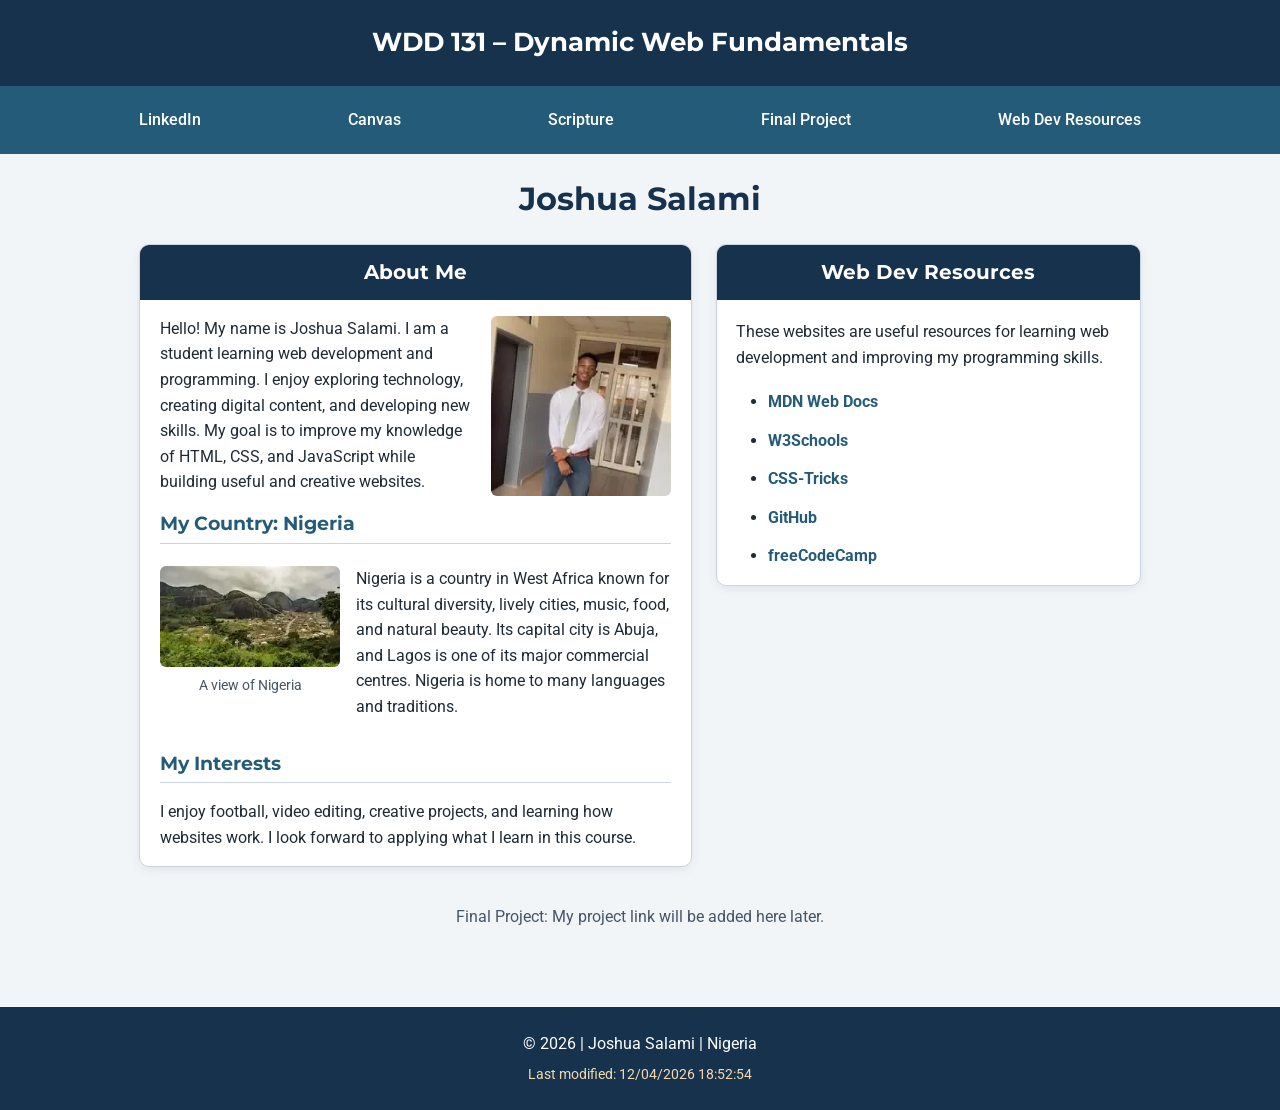
<file: index.html>
<!DOCTYPE html>
<html lang="en">
<head>
    <meta charset="UTF-8">
    <meta name="viewport" content="width=device-width, initial-scale=1.0">

    <meta name="description" content="WDD 131 – Dynamic Web Fundamentals by Joshua Salami. Learn about my background, interests, Nigeria, and web development journey.">

    <meta name="author" content="Joshua Salami">

    <title>WDD 131 – Dynamic Web Fundamentals – Joshua Salami</title>

    <link rel="preconnect" href="https://fonts.googleapis.com">
    <link rel="preconnect" href="https://fonts.gstatic.com" crossorigin>

    <link href="https://fonts.googleapis.com/css2?family=Roboto:wght@400;500;700&family=Montserrat:wght@500;600;700&display=swap" rel="stylesheet">

    <link rel="stylesheet" href="styles/base.css">

    <script src="scripts/getdates.js" defer></script>
</head>

<body>

    <header>
        <span id="course-title">WDD 131 – Dynamic Web Fundamentals</span>

        <nav aria-label="Main navigation">
            <a href="https://www.linkedin.com/" target="_blank" rel="noopener noreferrer">LinkedIn</a>

            <a href="https://byupw.instructure.com/" target="_blank" rel="noopener noreferrer">Canvas</a>

            <a href="https://www.churchofjesuschrist.org/study/scriptures" target="_blank" rel="noopener noreferrer">Scripture</a>

            <a href="#final-project">Final Project</a>

            <a href="#web-dev-resources">Web Dev Resources</a>
        </nav>
    </header>

    <main>
        <h1>Joshua Salami</h1>

        <div class="card-grid">

            <!-- About Me Card -->
            <section class="card about-card">

                <h2>About Me</h2>

                <div class="about-content">

                    <p>
                        Hello! My name is Joshua Salami. I am a student
                        learning web development and programming. I enjoy
                        exploring technology, creating digital content,
                        and developing new skills. My goal is to improve
                        my knowledge of HTML, CSS, and JavaScript while
                        building useful and creative websites.
                    </p>

                    <img
                        src="images/about-me.webp"
                        alt="A portrait of Joshua Salami"
                        width="180"
                        height="180"
                    >

                </div>

                <h3>My Country: Nigeria</h3>

                <div class="country-content">

                    <figure>
                        <img
                            src="images/nigeria.webp"
                            alt="A Nigerian landscape"
                            width="240"
                            height="135"
                        >

                        <figcaption>A view of Nigeria</figcaption>
                    </figure>

                    <p>
                        Nigeria is a country in West Africa known for its
                        cultural diversity, lively cities, music, food,
                        and natural beauty. Its capital city is Abuja,
                        and Lagos is one of its major commercial centres.
                        Nigeria is home to many languages and traditions.
                    </p>

                </div>

                <h3>My Interests</h3>

                <p>
                    I enjoy football, video editing, creative projects,
                    and learning how websites work. I look forward to
                    applying what I learn in this course.
                </p>

            </section>

            <!-- Web Dev Resources Card -->
            <section class="card resources-card" id="web-dev-resources">

                <h2>Web Dev Resources</h2>

                <p>
                    These websites are useful resources for learning
                    web development and improving my programming skills.
                </p>

                <ul>
                    <li>
                        <a href="https://developer.mozilla.org/"
                           target="_blank"
                           rel="noopener noreferrer">
                            MDN Web Docs
                        </a>
                    </li>

                    <li>
                        <a href="https://www.w3schools.com/"
                           target="_blank"
                           rel="noopener noreferrer">
                            W3Schools
                        </a>
                    </li>

                    <li>
                        <a href="https://css-tricks.com/"
                           target="_blank"
                           rel="noopener noreferrer">
                            CSS-Tricks
                        </a>
                    </li>

                    <li>
                        <a href="https://github.com/"
                           target="_blank"
                           rel="noopener noreferrer">
                            GitHub
                        </a>
                    </li>

                    <li>
                        <a href="https://www.freecodecamp.org/"
                           target="_blank"
                           rel="noopener noreferrer">
                            freeCodeCamp
                        </a>
                    </li>
                </ul>

            </section>

        </div>

        <!-- Final Project placeholder -->
        <p id="final-project" class="final-project">
            Final Project: My project link will be added here later.
        </p>

    </main>

    <footer>
        <p>
            &copy; <span id="currentyear"></span> |
            Joshua Salami | Nigeria
        </p>

        <p id="lastModified"></p>
    </footer>

</body>
</html>
</file>
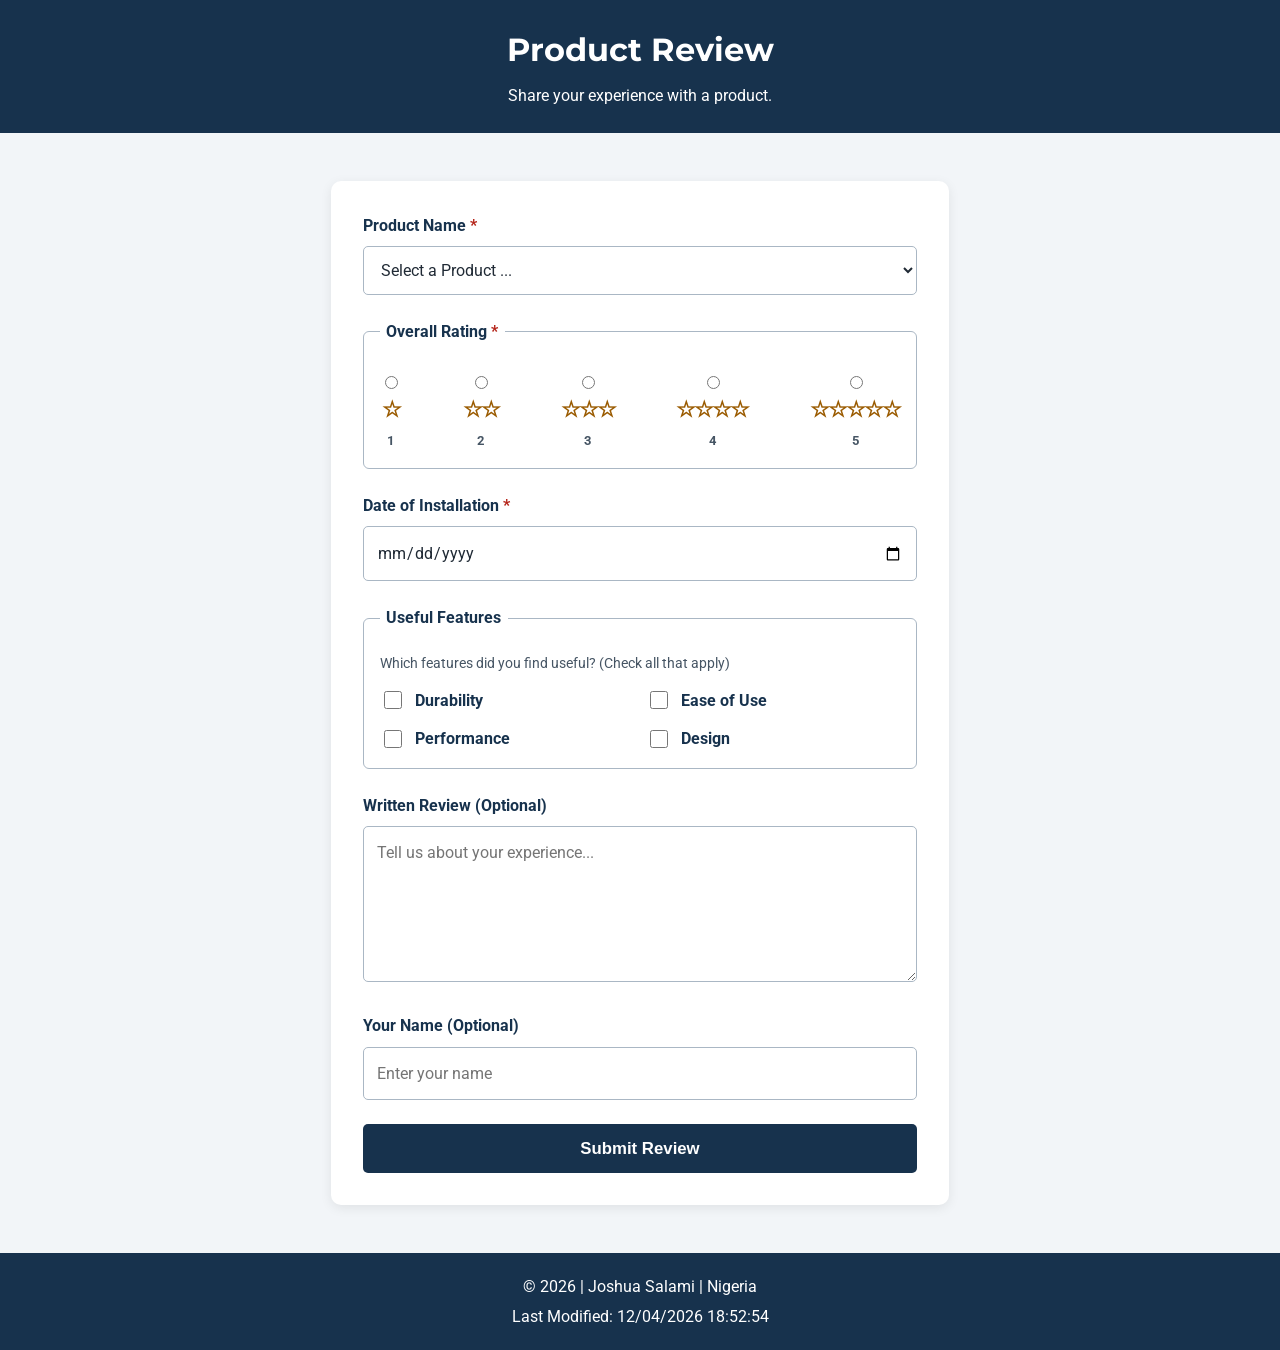
<file: form.html>
<!DOCTYPE html>
<html lang="en">
<head>
    <meta charset="UTF-8">
    <meta name="viewport" content="width=device-width, initial-scale=1.0">
    <meta name="description" content="Submit a product review by selecting a product, rating its performance, and sharing your experience.">
    <meta name="author" content="Joshua Salami">
    <title>Product Review Form | WDD 131</title>

    <link rel="preconnect" href="https://fonts.googleapis.com">
    <link rel="preconnect" href="https://fonts.gstatic.com" crossorigin>
    <link href="https://fonts.googleapis.com/css2?family=Roboto:wght@400;500;700&family=Montserrat:wght@600;700&display=swap" rel="stylesheet">

    <link rel="stylesheet" href="styles/form.css">
    <script src="scripts/form.js" defer></script>
</head>
<body>
    <header>
        <h1>Product Review</h1>
        <p>Share your experience with a product.</p>
    </header>

    <main>
        <form method="get" action="review.html">

            <div class="form-group">
                <label for="productName">
                    Product Name <span class="required">*</span>
                </label>
                <select id="productName" name="productName" required>
                    <option value="" disabled selected>Select a Product ...</option>
                </select>
            </div>

            <fieldset>
                <legend>Overall Rating <span class="required">*</span></legend>
                <div class="rating-options">
                    <label for="rating1">
                        <input type="radio" id="rating1" name="rating" value="1" required>
                        <span>☆</span>
                        <small>1</small>
                    </label>

                    <label for="rating2">
                        <input type="radio" id="rating2" name="rating" value="2" required>
                        <span>☆☆</span>
                        <small>2</small>
                    </label>

                    <label for="rating3">
                        <input type="radio" id="rating3" name="rating" value="3" required>
                        <span>☆☆☆</span>
                        <small>3</small>
                    </label>

                    <label for="rating4">
                        <input type="radio" id="rating4" name="rating" value="4" required>
                        <span>☆☆☆☆</span>
                        <small>4</small>
                    </label>

                    <label for="rating5">
                        <input type="radio" id="rating5" name="rating" value="5" required>
                        <span>☆☆☆☆☆</span>
                        <small>5</small>
                    </label>
                </div>
            </fieldset>

            <div class="form-group">
                <label for="installationDate">
                    Date of Installation <span class="required">*</span>
                </label>
                <input type="date" id="installationDate" name="installationDate" required>
            </div>

            <fieldset>
                <legend>Useful Features</legend>
                <p class="field-description">Which features did you find useful? (Check all that apply)</p>

                <div class="checkbox-group">
                    <label for="durability">
                        <input type="checkbox" id="durability" name="features" value="Durability">
                        Durability
                    </label>

                    <label for="easeOfUse">
                        <input type="checkbox" id="easeOfUse" name="features" value="Ease of Use">
                        Ease of Use
                    </label>

                    <label for="performance">
                        <input type="checkbox" id="performance" name="features" value="Performance">
                        Performance
                    </label>

                    <label for="design">
                        <input type="checkbox" id="design" name="features" value="Design">
                        Design
                    </label>
                </div>
            </fieldset>

            <div class="form-group">
                <label for="writtenReview">Written Review (Optional)</label>
                <textarea id="writtenReview" name="writtenReview" rows="5" placeholder="Tell us about your experience..."></textarea>
            </div>

            <div class="form-group">
                <label for="userName">Your Name (Optional)</label>
                <input type="text" id="userName" name="userName" autocomplete="name" placeholder="Enter your name">
            </div>

            <input type="submit" value="Submit Review" class="submit-button">
        </form>
    </main>

    <footer>
        <p>&copy; <span id="currentyear"></span> | Joshua Salami | Nigeria</p>
        <p>Last Modified: <span id="lastModified"></span></p>
    </footer>
</body>
</html>
</file>
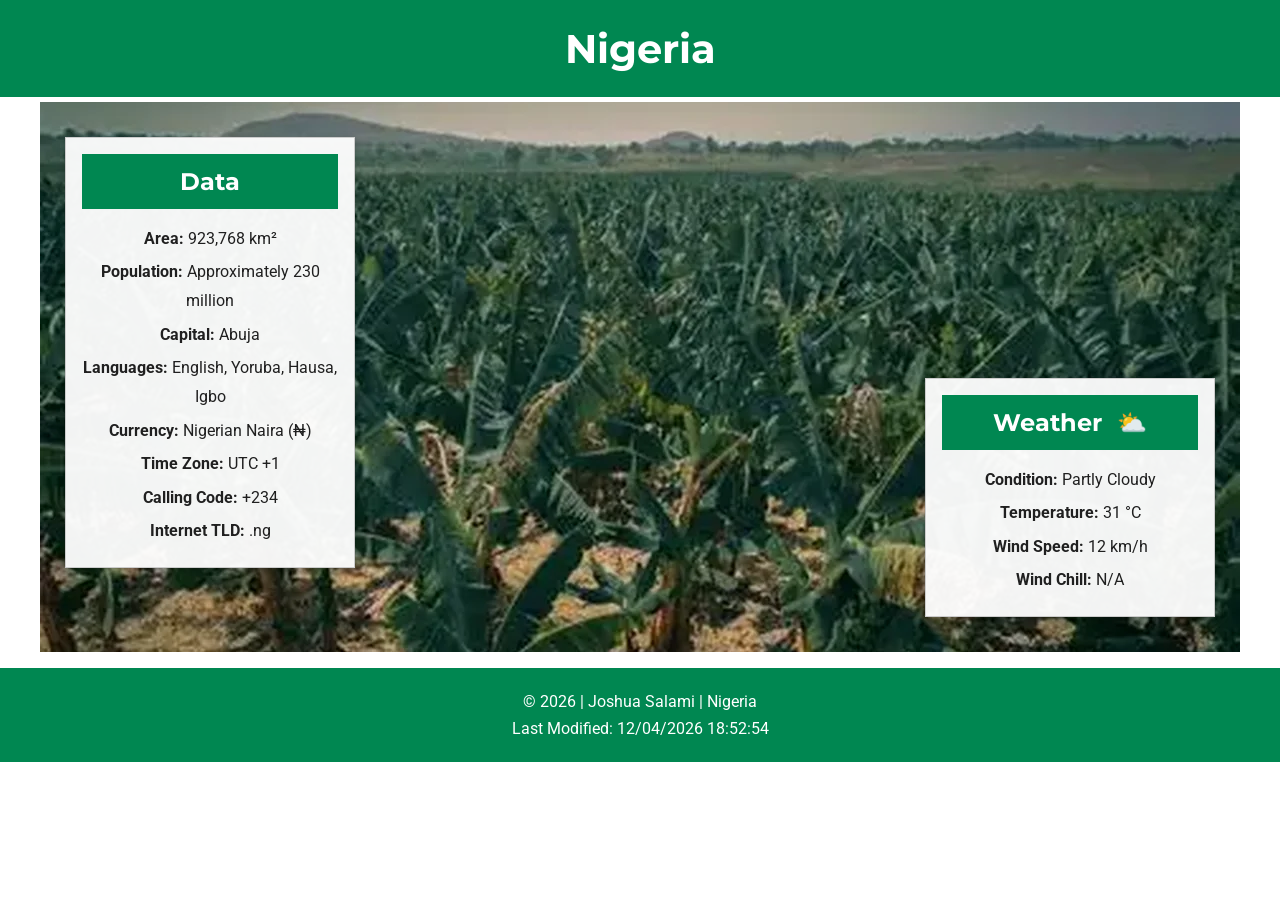
<file: place.html>
<!DOCTYPE html>
<html lang="en">
<head>
    <meta charset="UTF-8">
    <meta name="viewport" content="width=device-width, initial-scale=1.0">
    <meta name="description" content="Discover Nigeria, its beautiful landscapes, culture, weather, and interesting facts.">
    <meta name="author" content="Joshua Salami">
    <title>Nigeria | WDD 131 Country Page</title>

    <link rel="preconnect" href="https://fonts.googleapis.com">
    <link rel="preconnect" href="https://fonts.gstatic.com" crossorigin>
    <link href="https://fonts.googleapis.com/css2?family=Roboto:wght@400;500;700&family=Montserrat:wght@600;700&display=swap" rel="stylesheet">

    <link rel="stylesheet" href="styles/place.css">
    <script src="scripts/place.js" defer></script>
</head>

<body>
    <header>
        <h1>Nigeria</h1>
    </header>

    <main>
        <div class="hero">
            <picture>
                <source
                    media="(min-width: 700px)"
                    srcset="images/nigeria-large.webp 1200w"
                    sizes="100vw">

                <img
                    src="images/nigeria-small.webp"
                    srcset="images/nigeria-small.webp 600w,
                            images/nigeria-large.webp 1200w"
                    sizes="100vw"
                    alt="Beautiful landscape of Nigeria"
                    width="1200"
                    height="675">
            </picture>
        </div>

        <section class="data">
            <h2>Data</h2>
            <ul>
                <li><strong>Area:</strong> 923,768 km²</li>
                <li><strong>Population:</strong> Approximately 230 million</li>
                <li><strong>Capital:</strong> Abuja</li>
                <li><strong>Languages:</strong> English, Yoruba, Hausa, Igbo</li>
                <li><strong>Currency:</strong> Nigerian Naira (₦)</li>
                <li><strong>Time Zone:</strong> UTC +1</li>
                <li><strong>Calling Code:</strong> +234</li>
                <li><strong>Internet TLD:</strong> .ng</li>
            </ul>
        </section>

        <section class="weather">
            <h2>Weather</h2>

            <img
                class="weather-icon"
                src="images/weather.svg"
                alt="Partly cloudy weather icon">

            <ul>
                <li><strong>Condition:</strong> Partly Cloudy</li>
                <li><strong>Temperature:</strong> <span id="temperature">31</span> °C</li>
                <li><strong>Wind Speed:</strong> <span id="wind-speed">12</span> km/h</li>
                <li><strong>Wind Chill:</strong> <span id="windchill">N/A</span></li>
            </ul>
        </section>
    </main>

    <footer>
        <p>&copy; <span id="currentyear"></span> | Joshua Salami | Nigeria</p>
        <p>Last Modified: <span id="lastModified"></span></p>
    </footer>
</body>
</html>
</file>
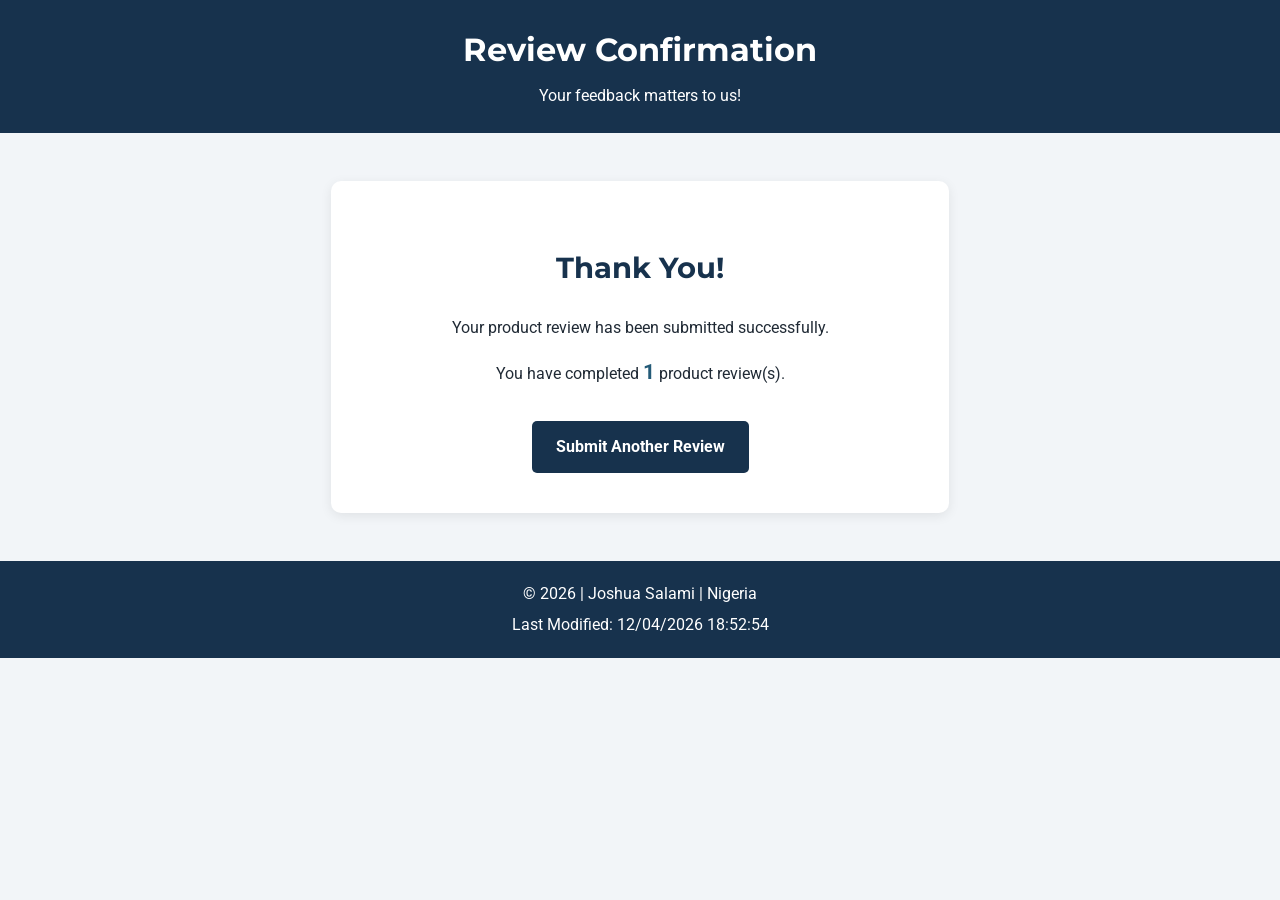
<file: review.html>
<!DOCTYPE html>
<html lang="en">
<head>
    <meta charset="UTF-8">
    <meta name="viewport" content="width=device-width, initial-scale=1.0">
    <meta name="description" content="Thank you for submitting your product review.">
    <meta name="author" content="Joshua Salami">
    <title>Review Confirmation | WDD 131</title>

    <link rel="preconnect" href="https://fonts.googleapis.com">
    <link rel="preconnect" href="https://fonts.gstatic.com" crossorigin>
    <link href="https://fonts.googleapis.com/css2?family=Roboto:wght@400;500;700&family=Montserrat:wght@600;700&display=swap" rel="stylesheet">

    <link rel="stylesheet" href="styles/form.css">
    <script src="scripts/review.js" defer></script>
</head>
<body>
    <header>
        <h1>Review Confirmation</h1>
        <p>Your feedback matters to us!</p>
    </header>

    <main class="confirmation">
        <section class="confirmation-card">
            <h2>Thank You!</h2>

            <p>Your product review has been submitted successfully.</p>

            <p>You have completed
                <strong id="reviewCount">0</strong>
                product review(s).
            </p>

            <a href="form.html" class="back-button">Submit Another Review</a>
        </section>
    </main>

    <footer>
        <p>&copy; <span id="currentyear"></span> | Joshua Salami | Nigeria</p>
        <p>Last Modified: <span id="lastModified"></span></p>
    </footer>
</body>
</html>
</file>
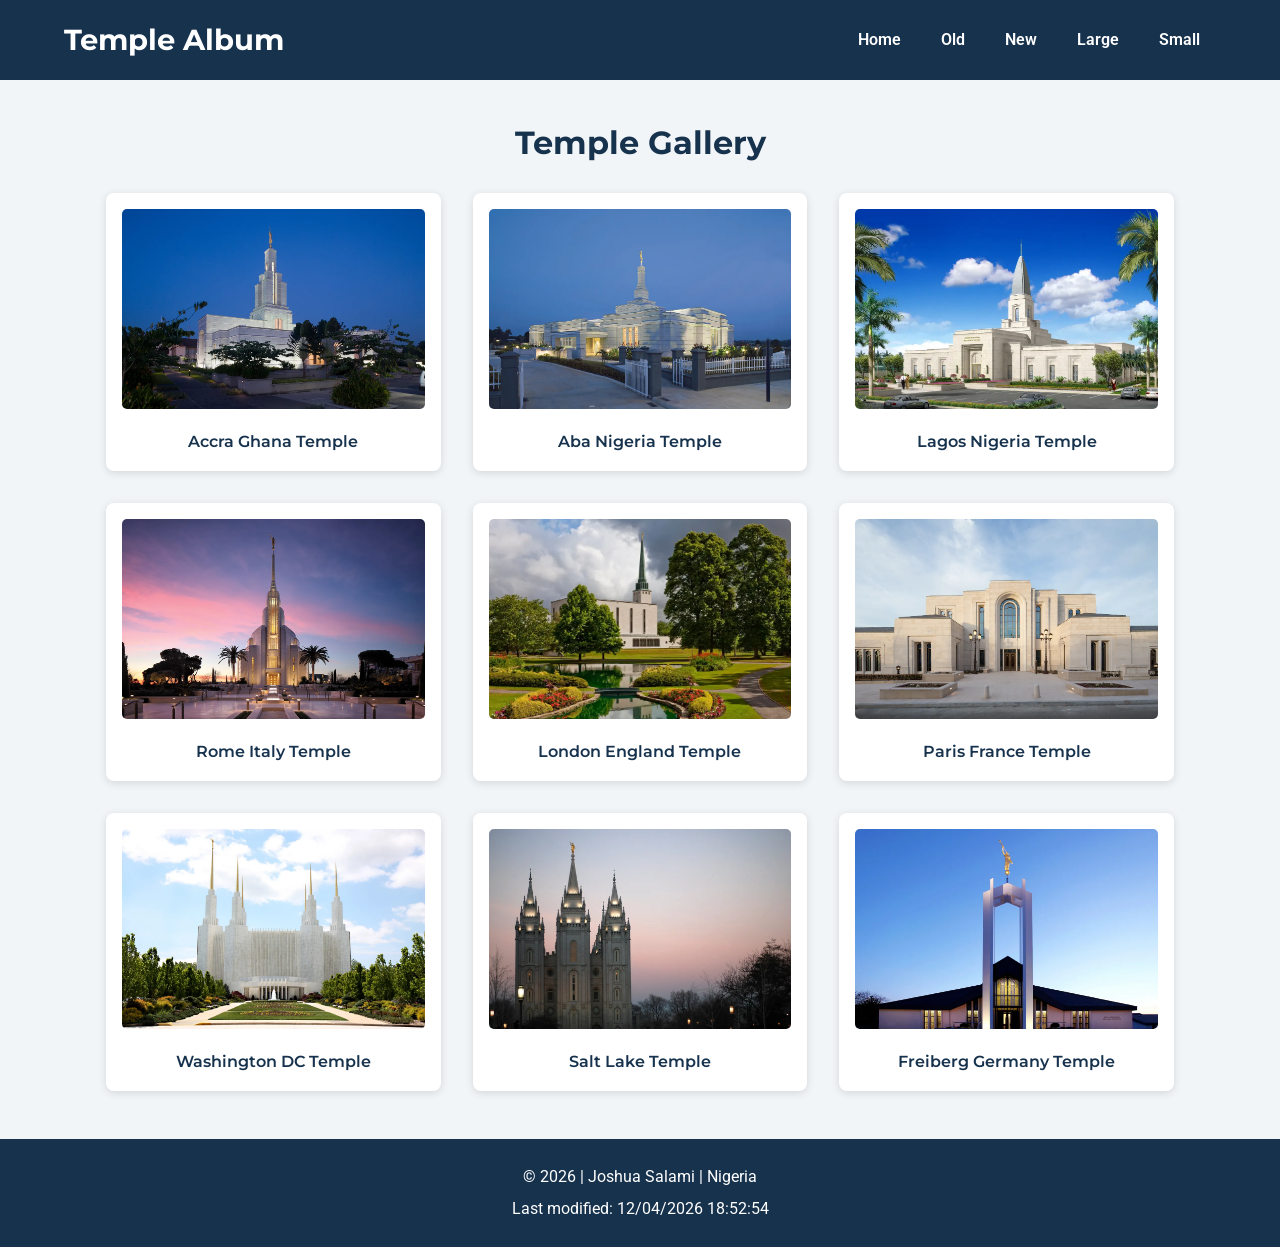
<file: temples.html>
<!DOCTYPE html>
<html lang="en">

<head>
    <meta charset="UTF-8">
    <meta name="viewport" content="width=device-width, initial-scale=1.0">
    <meta name="description" content="A responsive temple picture album created by Joshua Salami for WDD 131.">
    <meta name="author" content="Joshua Salami">

    <title>Temple Album | Joshua Salami</title>

    <link rel="preconnect" href="https://fonts.googleapis.com">
    <link rel="preconnect" href="https://fonts.gstatic.com" crossorigin>
    <link href="https://fonts.googleapis.com/css2?family=Montserrat:wght@400;500;600;700&family=Roboto:wght@400;500;700&display=swap" rel="stylesheet">

    <link rel="stylesheet" href="styles/temples.css">
    <link rel="stylesheet" href="styles/temples-large.css">

    <script src="scripts/temples.js" defer></script>
</head>

<body>

    <header>
        <div class="header-content">
            <h2>Temple Album</h2>

            <button id="menu-button" aria-label="Open navigation menu"
                aria-expanded="false" aria-controls="navigation">
                ☰
            </button>
        </div>

        <nav id="navigation">
            <a href="temples.html">Home</a>
            <a href="#old">Old</a>
            <a href="#new">New</a>
            <a href="#large">Large</a>
            <a href="#small">Small</a>
        </nav>
    </header>

    <main>
        <h1>Temple Gallery</h1>

        <div class="temple-grid">

            <figure id="old">
                <img src="images/temple-1.webp" alt="Accra Ghana Temple" loading="lazy">
                <figcaption>Accra Ghana Temple</figcaption>
            </figure>

            <figure>
                <img src="images/temple-2.webp" alt="Aba Nigeria Temple" loading="lazy">
                <figcaption>Aba Nigeria Temple</figcaption>
            </figure>

            <figure>
                <img src="images/temple-3.webp" alt="Lagos Nigeria Temple" loading="lazy">
                <figcaption>Lagos Nigeria Temple</figcaption>
            </figure>

            <figure id="new">
                <img src="images/temple-4.webp" alt="Rome Italy Temple" loading="lazy">
                <figcaption>Rome Italy Temple</figcaption>
            </figure>

            <figure>
                <img src="images/temple-5.webp" alt="London England Temple" loading="lazy">
                <figcaption>London England Temple</figcaption>
            </figure>

            <figure>
                <img src="images/temple-6.webp" alt="Paris France Temple" loading="lazy">
                <figcaption>Paris France Temple</figcaption>
            </figure>

            <figure id="large">
                <img src="images/temple-7.webp" alt="Washington DC Temple" loading="lazy">
                <figcaption>Washington DC Temple</figcaption>
            </figure>

            <figure>
                <img src="images/temple-8.webp" alt="Salt Lake Temple" loading="lazy">
                <figcaption>Salt Lake Temple</figcaption>
            </figure>

            <figure id="small">
                <img src="images/temple-9.webp" alt="Freiberg Germany Temple" loading="lazy">
                <figcaption>Freiberg Germany Temple</figcaption>
            </figure>

        </div>
    </main>

    <footer>
        <p>&copy; <span id="currentyear"></span> | Joshua Salami | Nigeria</p>
        <p id="lastModified"></p>
    </footer>

</body>
</html>
</file>
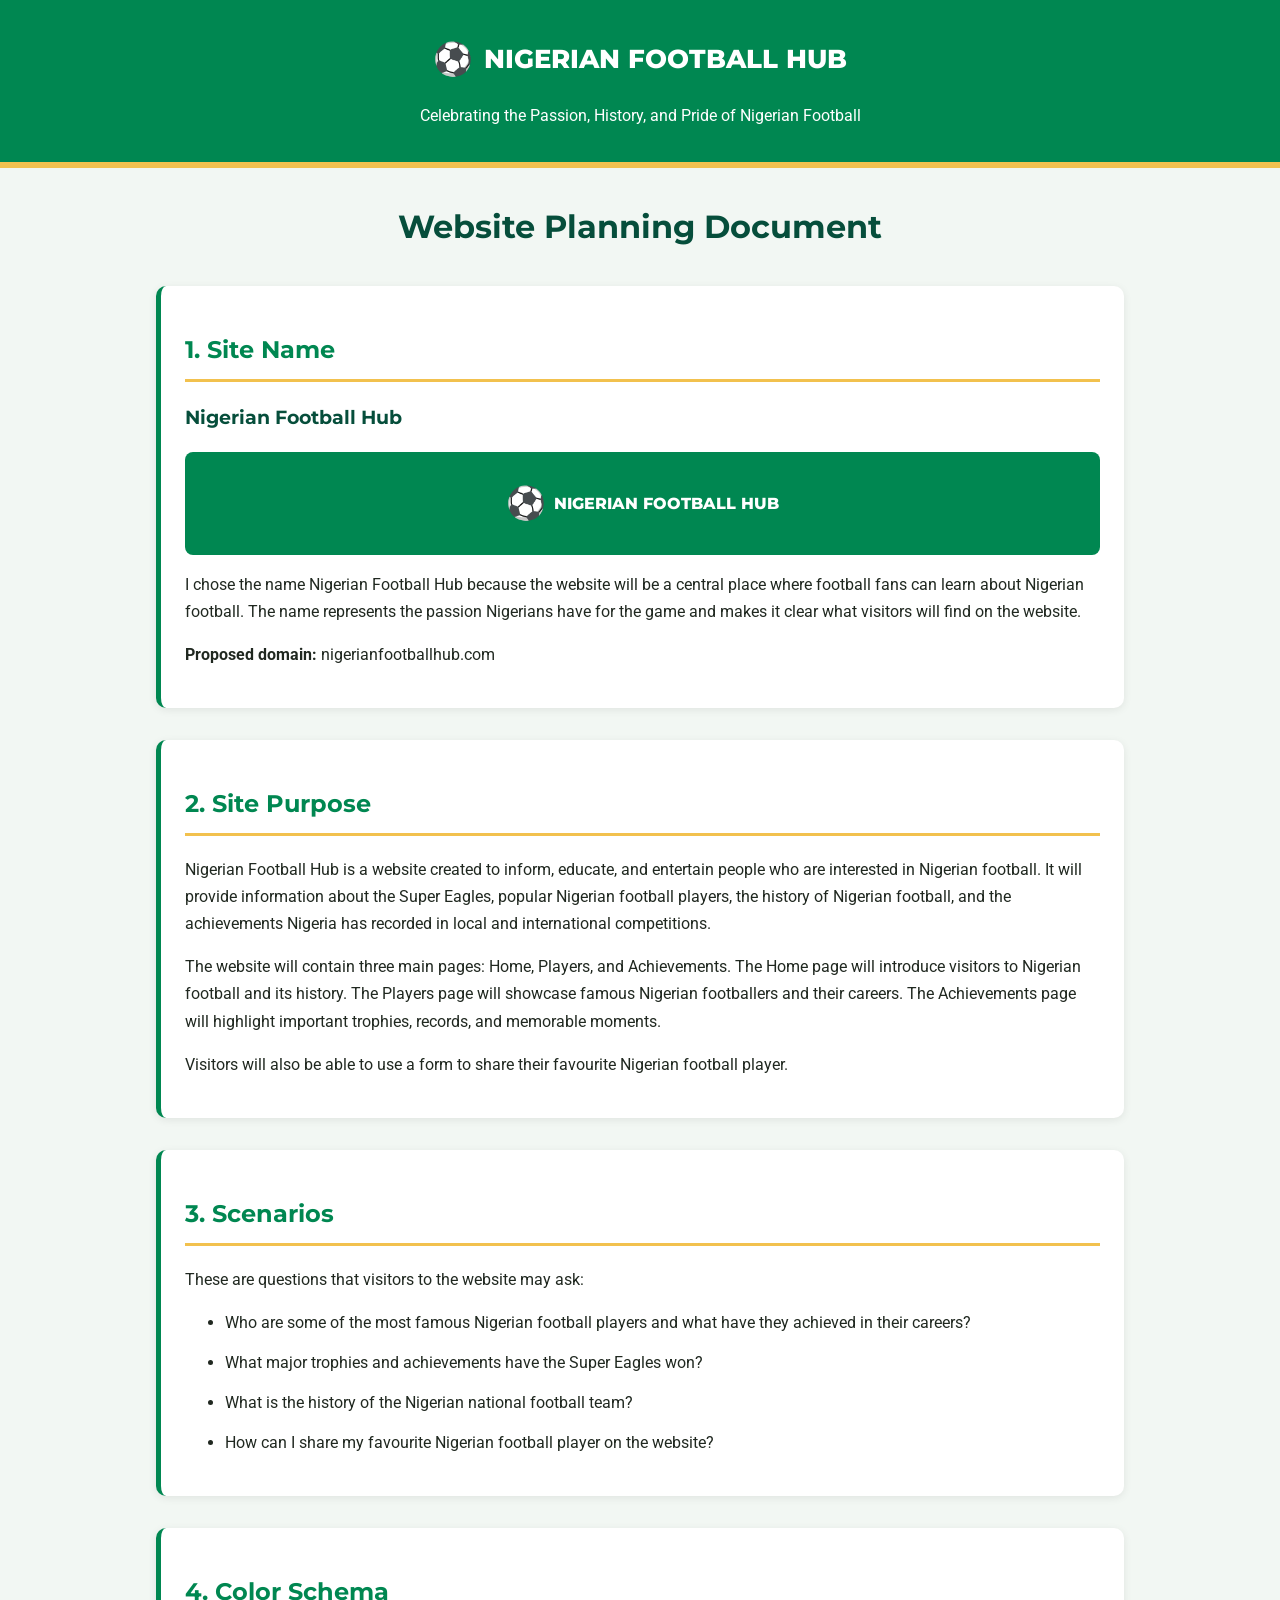
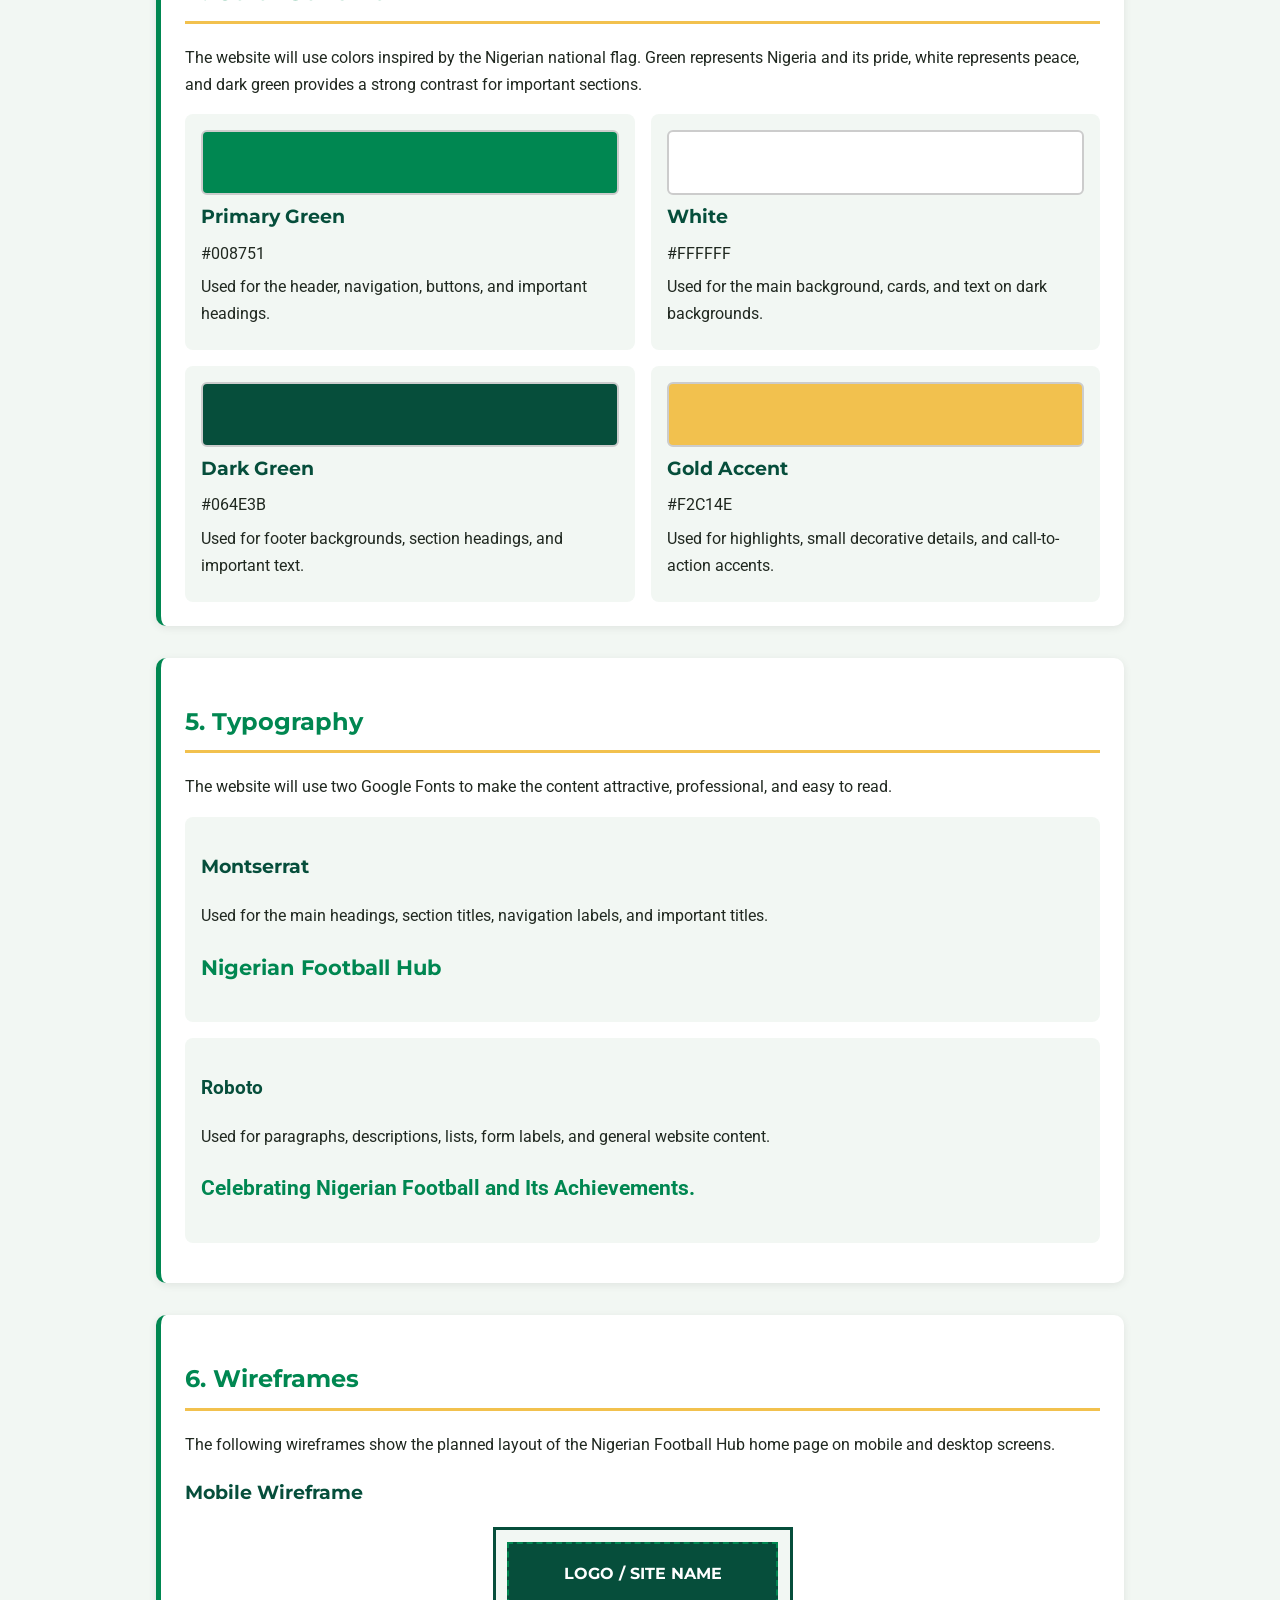
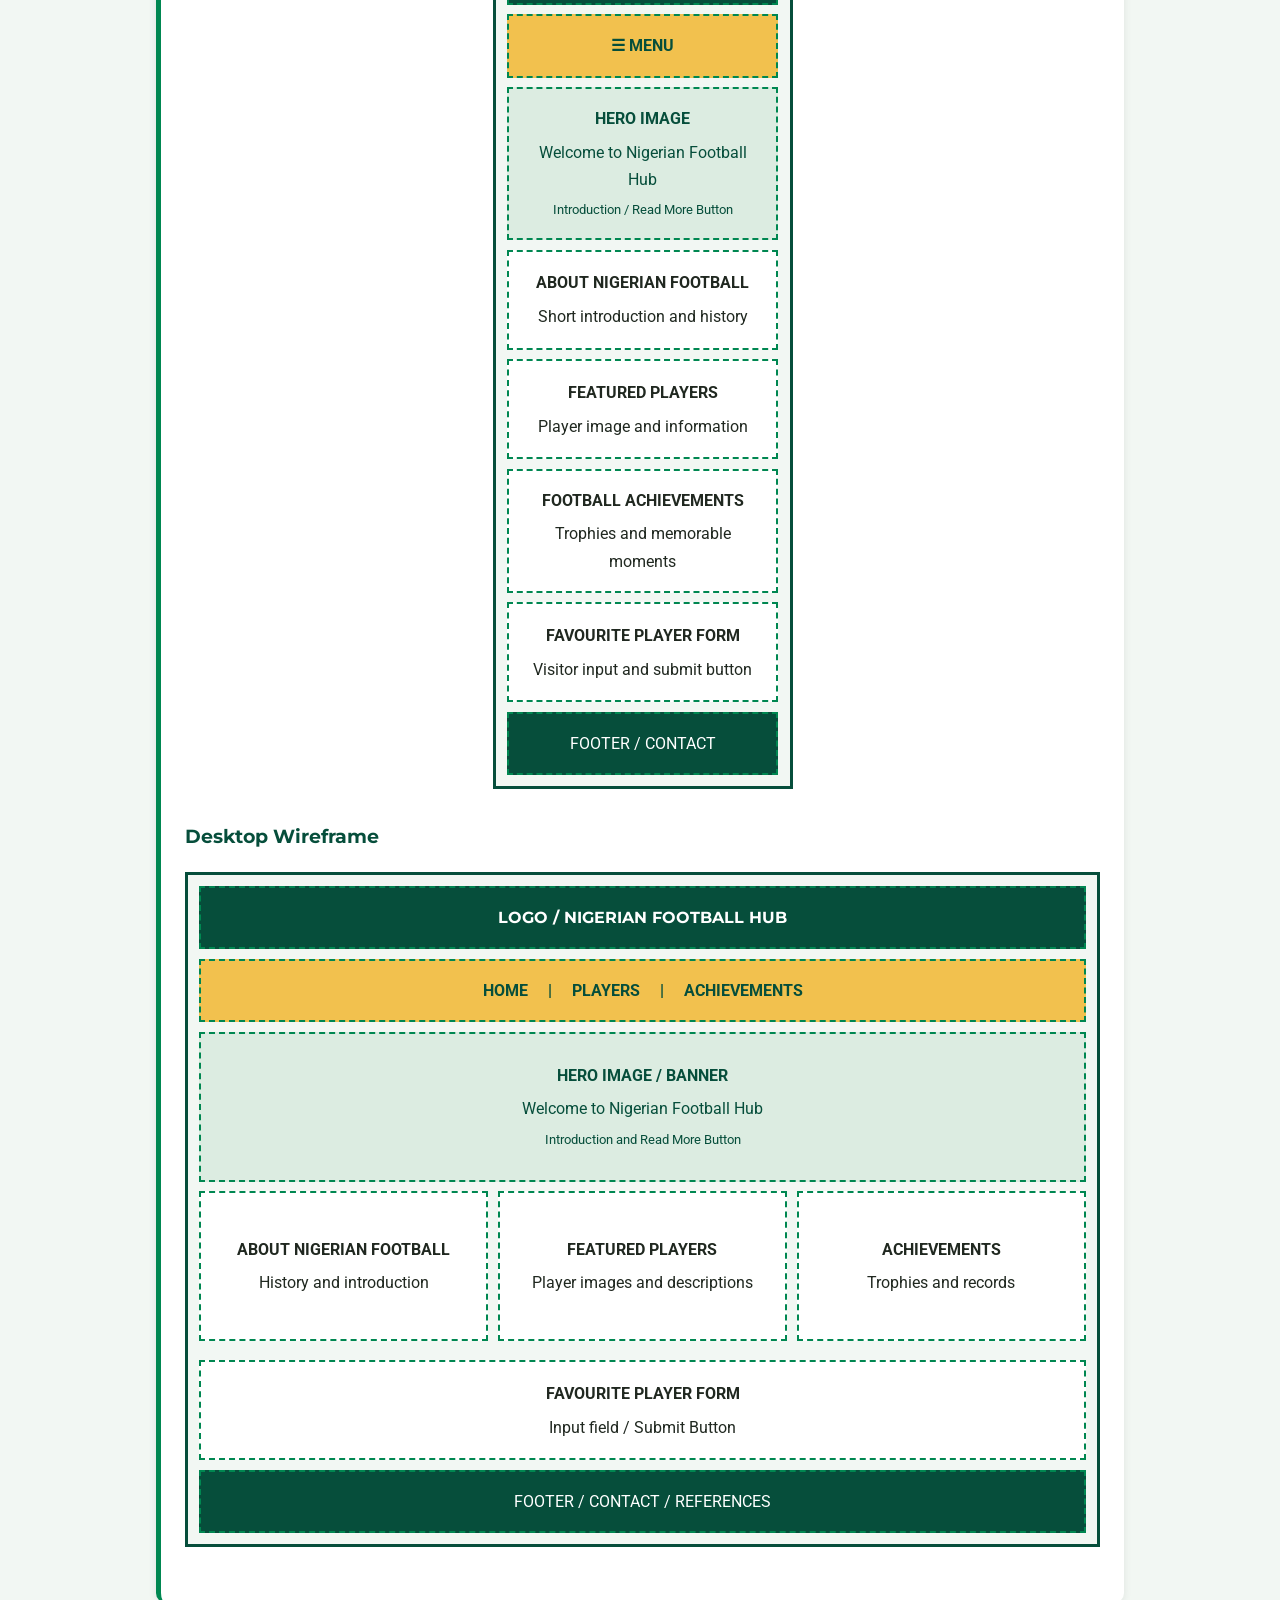
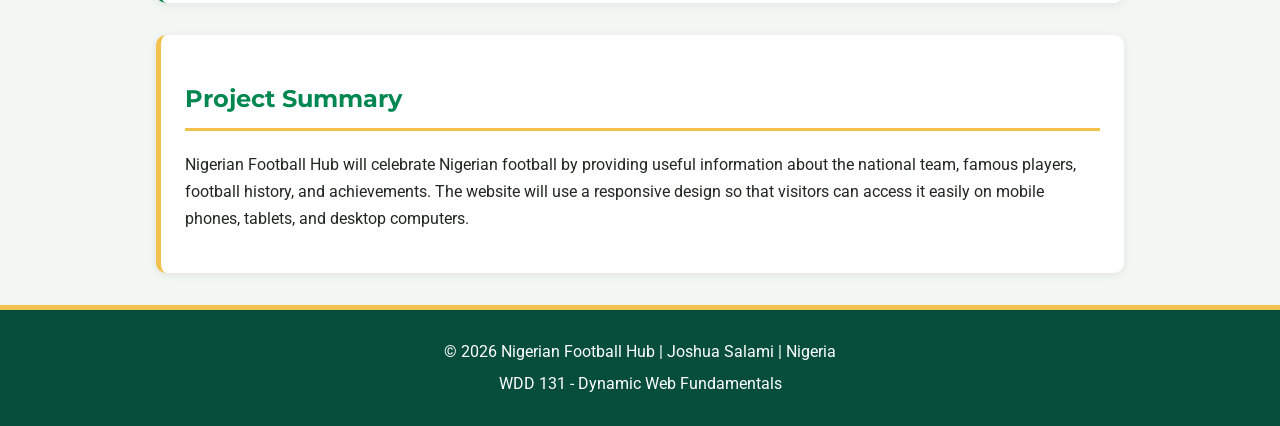
<file: project/siteplan.html>
<!DOCTYPE html>
<html lang="en">
<head>
    <meta charset="UTF-8">
    <meta name="viewport" content="width=device-width, initial-scale=1.0">
    <meta name="description" content="Website planning document for Nigerian Football Hub, a website celebrating Nigerian football, players, history, and achievements.">
    <meta name="author" content="Joshua Salami">
    <title>Nigerian Football Hub | Website Plan</title>

    <link rel="preconnect" href="https://fonts.googleapis.com">
    <link rel="preconnect" href="https://fonts.gstatic.com" crossorigin>
    <link href="https://fonts.googleapis.com/css2?family=Montserrat:wght@600;700;800&family=Roboto:wght@400;500;700&display=swap" rel="stylesheet">

    <link rel="stylesheet" href="styles/siteplan.css">
</head>

<body>
    <header>
        <div class="logo">
            <span class="logo-icon">⚽</span>
            <span>NIGERIAN FOOTBALL HUB</span>
        </div>
        <p class="tagline">Celebrating the Passion, History, and Pride of Nigerian Football</p>
    </header>

    <main>
        <h1>Website Planning Document</h1>

        <section>
            <h2>1. Site Name</h2>
            <h3>Nigerian Football Hub</h3>

            <div class="logo-preview">
                <span class="logo-icon">⚽</span>
                <span>NIGERIAN FOOTBALL HUB</span>
            </div>

            <p>
                I chose the name Nigerian Football Hub because the website
                will be a central place where football fans can learn about
                Nigerian football. The name represents the passion Nigerians
                have for the game and makes it clear what visitors will find
                on the website.
            </p>

            <p><strong>Proposed domain:</strong> nigerianfootballhub.com</p>
        </section>

        <section>
            <h2>2. Site Purpose</h2>

            <p>
                Nigerian Football Hub is a website created to inform,
                educate, and entertain people who are interested in
                Nigerian football. It will provide information about
                the Super Eagles, popular Nigerian football players,
                the history of Nigerian football, and the achievements
                Nigeria has recorded in local and international
                competitions.
            </p>

            <p>
                The website will contain three main pages: Home,
                Players, and Achievements. The Home page will introduce
                visitors to Nigerian football and its history. The
                Players page will showcase famous Nigerian footballers
                and their careers. The Achievements page will highlight
                important trophies, records, and memorable moments.
            </p>

            <p>
                Visitors will also be able to use a form to share
                their favourite Nigerian football player.
            </p>
        </section>

        <section>
            <h2>3. Scenarios</h2>

            <p>These are questions that visitors to the website may ask:</p>

            <ul>
                <li>Who are some of the most famous Nigerian football players and what have they achieved in their careers?</li>
                <li>What major trophies and achievements have the Super Eagles won?</li>
                <li>What is the history of the Nigerian national football team?</li>
                <li>How can I share my favourite Nigerian football player on the website?</li>
            </ul>
        </section>

        <section>
            <h2>4. Color Schema</h2>

            <p>
                The website will use colors inspired by the Nigerian
                national flag. Green represents Nigeria and its pride,
                white represents peace, and dark green provides a
                strong contrast for important sections.
            </p>

            <div class="color-list">
                <div class="color-item">
                    <div class="color-box green"></div>
                    <h3>Primary Green</h3>
                    <p>#008751</p>
                    <p>Used for the header, navigation, buttons, and important headings.</p>
                </div>

                <div class="color-item">
                    <div class="color-box white"></div>
                    <h3>White</h3>
                    <p>#FFFFFF</p>
                    <p>Used for the main background, cards, and text on dark backgrounds.</p>
                </div>

                <div class="color-item">
                    <div class="color-box dark-green"></div>
                    <h3>Dark Green</h3>
                    <p>#064E3B</p>
                    <p>Used for footer backgrounds, section headings, and important text.</p>
                </div>

                <div class="color-item">
                    <div class="color-box gold"></div>
                    <h3>Gold Accent</h3>
                    <p>#F2C14E</p>
                    <p>Used for highlights, small decorative details, and call-to-action accents.</p>
                </div>
            </div>
        </section>

        <section>
            <h2>5. Typography</h2>

            <p>
                The website will use two Google Fonts to make the
                content attractive, professional, and easy to read.
            </p>

            <div class="font-example">
                <h3 class="montserrat">Montserrat</h3>
                <p>
                    Used for the main headings, section titles,
                    navigation labels, and important titles.
                </p>
                <p class="montserrat sample">Nigerian Football Hub</p>
            </div>

            <div class="font-example">
                <h3 class="roboto">Roboto</h3>
                <p>
                    Used for paragraphs, descriptions, lists,
                    form labels, and general website content.
                </p>
                <p class="roboto sample">Celebrating Nigerian Football and Its Achievements.</p>
            </div>
        </section>

        <section>
            <h2>6. Wireframes</h2>

            <p>
                The following wireframes show the planned layout of
                the Nigerian Football Hub home page on mobile and
                desktop screens.
            </p>

            <h3>Mobile Wireframe</h3>

            <div class="wireframe mobile-wireframe">
                <div class="wf-header">LOGO / SITE NAME</div>
                <div class="wf-nav">☰ MENU</div>
                <div class="wf-hero">
                    <strong>HERO IMAGE</strong>
                    <span>Welcome to Nigerian Football Hub</span>
                    <small>Introduction / Read More Button</small>
                </div>
                <div class="wf-content">
                    <strong>ABOUT NIGERIAN FOOTBALL</strong>
                    <span>Short introduction and history</span>
                </div>
                <div class="wf-content">
                    <strong>FEATURED PLAYERS</strong>
                    <span>Player image and information</span>
                </div>
                <div class="wf-content">
                    <strong>FOOTBALL ACHIEVEMENTS</strong>
                    <span>Trophies and memorable moments</span>
                </div>
                <div class="wf-content">
                    <strong>FAVOURITE PLAYER FORM</strong>
                    <span>Visitor input and submit button</span>
                </div>
                <div class="wf-footer">FOOTER / CONTACT</div>
            </div>

            <h3>Desktop Wireframe</h3>

            <div class="wireframe desktop-wireframe">
                <div class="wf-header">LOGO / NIGERIAN FOOTBALL HUB</div>
                <div class="wf-nav">HOME　 |　 PLAYERS　 |　 ACHIEVEMENTS</div>

                <div class="wf-hero desktop-hero">
                    <strong>HERO IMAGE / BANNER</strong>
                    <span>Welcome to Nigerian Football Hub</span>
                    <small>Introduction and Read More Button</small>
                </div>

                <div class="wf-columns">
                    <div class="wf-content">
                        <strong>ABOUT NIGERIAN FOOTBALL</strong>
                        <span>History and introduction</span>
                    </div>
                    <div class="wf-content">
                        <strong>FEATURED PLAYERS</strong>
                        <span>Player images and descriptions</span>
                    </div>
                    <div class="wf-content">
                        <strong>ACHIEVEMENTS</strong>
                        <span>Trophies and records</span>
                    </div>
                </div>

                <div class="wf-content form-wireframe">
                    <strong>FAVOURITE PLAYER FORM</strong>
                    <span>Input field / Submit Button</span>
                </div>

                <div class="wf-footer">FOOTER / CONTACT / REFERENCES</div>
            </div>
        </section>

        <section class="conclusion">
            <h2>Project Summary</h2>
            <p>
                Nigerian Football Hub will celebrate Nigerian football
                by providing useful information about the national team,
                famous players, football history, and achievements.
                The website will use a responsive design so that visitors
                can access it easily on mobile phones, tablets, and
                desktop computers.
            </p>
        </section>
    </main>

    <footer>
        <p>&copy; <span id="currentyear"></span> Nigerian Football Hub | Joshua Salami | Nigeria</p>
        <p>WDD 131 - Dynamic Web Fundamentals</p>
    </footer>

    <script>
        document.querySelector("#currentyear").textContent = new Date().getFullYear();
    </script>
</body>
</html>
</file>
<file: styles/base.css>
:root {
    --primary: #17324d;
    --secondary: #245b78;
    --accent: #f2c078;
    --background: #f2f5f8;
    --surface: #ffffff;
    --text: #202a35;
    --muted: #465564;
}

* {
    box-sizing: border-box;
}

img {
    max-width: 100%;
    height: auto;
}

body {
    margin: 0;
    font-family: "Roboto", sans-serif;
    line-height: 1.6;
    color: var(--text);
    background: var(--background);
}

header {
    background: var(--primary);
    color: white;
}

#course-title {
    display: block;
    padding: 1.4rem 1rem;
    text-align: center;
    font-family: "Montserrat", sans-serif;
    font-size: 1.6rem;
    font-weight: 700;
}

nav {
    display: flex;
    justify-content: space-evenly;
    align-items: center;
    flex-wrap: wrap;
    gap: 0.5rem;
    padding: 0.7rem 1rem;
    background: var(--secondary);
}

nav a {
    display: block;
    padding: 0.65rem 1rem;
    border-radius: 5px;
    color: white;
    font-weight: 500;
    text-decoration: none;
    transition: background-color 0.2s ease, color 0.2s ease;
}

nav a:hover,
nav a:focus-visible {
    background: var(--accent);
    color: var(--primary);
}

main {
    max-width: 1050px;
    margin: 0 auto;
    padding: 1.5rem;
}

h1,
h2,
h3 {
    font-family: "Montserrat", sans-serif;
    line-height: 1.3;
}

h1 {
    text-align: center;
    margin: 0 0 1.5rem;
    color: var(--primary);
}

.card-grid {
    display: grid;
    grid-template-columns: 1.3fr 1fr;
    gap: 1.5rem;
    align-items: start;
}

.card {
    overflow-wrap: anywhere;
    background: var(--surface);
    border: 1px solid #cbd5df;
    border-radius: 10px;
    overflow: hidden;
    box-shadow: 0 3px 10px rgb(23 50 77 / 8%);
}

.card h2 {
    margin: 0;
    padding: 0.9rem 1rem;
    text-align: center;
    background: var(--primary);
    color: white;
    font-size: 1.25rem;
}

.card h3 {
    margin: 1rem 1.25rem 0.4rem;
    padding-bottom: 0.4rem;
    color: var(--secondary);
    border-bottom: 1px solid #cbd5df;
}

.card p {
    margin: 1rem 1.25rem;
}

/* About Me */

.about-content {
    display: grid;
    grid-template-columns: 1fr 180px;
    align-items: start;
    gap: 1rem;
    padding: 1rem 1.25rem 0;
}

.about-content p {
    margin: 0;
}

.about-content img {
    width: 180px;
    height: 180px;
    object-fit: cover;
    border-radius: 6px;
}

/* Country Information */

.country-content {
    display: grid;
    grid-template-columns: 180px 1fr;
    align-items: start;
    gap: 1rem;
    padding: 0.5rem 1.25rem 0;
}

.country-content figure {
    margin: 0.5rem 0;
    text-align: center;
}

.country-content img {
    display: block;
    width: 100%;
    max-width: 180px;
    height: auto;
    margin: 0 auto;
    border-radius: 6px;
}

.country-content figcaption {
    margin-top: 0.4rem;
    color: var(--muted);
    font-size: 0.9rem;
}

.country-content p {
    margin: 0.5rem 0 1rem;
}

/* Web Development Resources */

.resources-card {
    min-height: 300px;
}

.resources-card > p {
    margin: 1.2rem;
}

.resources-card ul {
    padding-left: 2rem;
    margin: 1rem 1.2rem;
}

.resources-card li {
    margin-bottom: 0.8rem;
    line-height: 1.6;
}

.resources-card a {
    color: var(--secondary);
    font-weight: 700;
    text-decoration: none;
}

.resources-card a:hover,
.resources-card a:focus-visible {
    color: var(--primary);
    text-decoration: underline;
}

/* Final Project */

.final-project {
    margin: 1.5rem 0;
    padding: 0.8rem;
    text-align: center;
    color: var(--muted);
}

/* Footer */

footer {
    margin-top: 1rem;
    padding: 1.2rem;
    text-align: center;
    color: white;
    background: var(--primary);
}

footer p {
    margin: 0.35rem 0;
}

#lastModified {
    color: #f2d9b0;
    font-size: 0.9rem;
}

/* Responsive Design */

@media (max-width: 700px) {

    #course-title {
        font-size: 1.2rem;
    }

    nav {
        flex-direction: column;
        align-items: stretch;
    }

    nav a {
        text-align: center;
    }

    main {
        padding: 1rem;
    }

    .card-grid {
        grid-template-columns: 1fr;
    }

    .about-content {
        grid-template-columns: 1fr;
    }

    .about-content img {
        width: 180px;
        max-width: 100%;
        margin: 0 auto;
    }

    .country-content {
        grid-template-columns: 1fr;
    }

    .country-content img {
        max-width: 240px;
    }
}
</file>
<file: styles/form.css>
:root {
    --primary: #17324d;
    --secondary: #245b78;
    --accent: #f2c078;
    --background: #f2f5f8;
    --surface: #ffffff;
    --text: #202a35;
    --muted: #465564;
    --border: #aab7c4;
}

* {
    box-sizing: border-box;
}

body {
    margin: 0;
    font-family: "Roboto", sans-serif;
    background-color: var(--background);
    color: var(--text);
    line-height: 1.6;
}

header {
    background-color: var(--primary);
    color: white;
    text-align: center;
    padding: 1.5rem 1rem;
}

header h1 {
    font-family: "Montserrat", sans-serif;
    margin: 0;
    font-size: 2rem;
}

header p {
    margin: 0.5rem 0 0;
}

main {
    max-width: 650px;
    margin: 2rem auto;
    padding: 0 1rem;
}

form {
    background-color: var(--surface);
    padding: 1.5rem;
    border-radius: 10px;
    box-shadow: 0 3px 12px rgba(0, 0, 0, 0.08);
}

.form-group {
    margin-bottom: 1.5rem;
}

label,
legend {
    font-weight: 700;
    color: var(--primary);
}

.form-group > label {
    display: block;
    margin-bottom: 0.5rem;
}

.required {
    color: #b42318;
    font-weight: 700;
}

input[type="text"],
input[type="date"],
select,
textarea {
    width: 100%;
    padding: 0.8rem;
    border: 1px solid var(--border);
    border-radius: 5px;
    font: inherit;
    background-color: white;
    color: var(--text);
}

textarea {
    resize: vertical;
}

fieldset {
    border: 1px solid var(--border);
    border-radius: 6px;
    padding: 1rem;
    margin: 0 0 1.5rem;
}

legend {
    padding: 0 0.4rem;
}

.rating-options {
    display: flex;
    justify-content: space-between;
    gap: 0.5rem;
    margin-top: 0.8rem;
}

.rating-options label {
    display: flex;
    flex-direction: column;
    align-items: center;
    gap: 0.2rem;
    cursor: pointer;
}

.rating-options span {
    color: #9a5b00;
    font-size: 1.35rem;
    letter-spacing: -2px;
}

.rating-options small {
    color: var(--muted);
}

.rating-options input {
    accent-color: var(--secondary);
}

.checkbox-group {
    display: grid;
    gap: 0.8rem;
    margin-top: 0.8rem;
}

.checkbox-group label {
    display: flex;
    align-items: center;
    gap: 0.6rem;
    cursor: pointer;
}

input[type="checkbox"] {
    width: 18px;
    height: 18px;
    accent-color: var(--secondary);
}

.field-description {
    color: var(--muted);
    margin: 0.3rem 0;
    font-size: 0.9rem;
}

.submit-button {
    width: 100%;
    padding: 0.9rem;
    border: none;
    border-radius: 5px;
    background-color: var(--primary);
    color: white;
    font-size: 1.05rem;
    font-weight: 700;
    cursor: pointer;
}

.submit-button:hover {
    background-color: var(--secondary);
}

input:focus,
select:focus,
textarea:focus,
button:focus-visible {
    outline: 3px solid #245b78;
    outline-offset: 2px;
}

footer {
    background-color: var(--primary);
    color: white;
    text-align: center;
    padding: 1rem;
    margin-top: 2rem;
}

footer p {
    margin: 0.3rem;
}

@media screen and (min-width: 600px) {
    main {
        margin: 3rem auto;
    }

    form {
        padding: 2rem;
    }

    .checkbox-group {
        grid-template-columns: 1fr 1fr;
    }
}

.confirmation {
    max-width: 650px;
    margin: 3rem auto;
}

.confirmation-card {
    background-color: white;
    text-align: center;
    padding: 2.5rem 1.5rem;
    border-radius: 10px;
    box-shadow: 0 3px 12px rgba(0, 0, 0, 0.08);
}

.confirmation-card h2 {
    font-family: "Montserrat", sans-serif;
    color: var(--primary);
    font-size: 1.8rem;
}

.confirmation-card p {
    color: var(--text);
    margin: 1rem 0;
}

#reviewCount {
    color: var(--secondary);
    font-size: 1.3rem;
}

.back-button {
    display: inline-block;
    margin-top: 1rem;
    padding: 0.8rem 1.5rem;
    background-color: var(--primary);
    color: white;
    text-decoration: none;
    font-weight: 700;
    border-radius: 5px;
}

.back-button:hover {
    background-color: var(--secondary);
}
</file>
<file: styles/place.css>
:root {
    --primary-color: #008751;
    --secondary-color: #ffffff;
    --accent-color: #f2f2f2;
    --text-color: #202020;
    --heading-color: #ffffff;
}

* {
    box-sizing: border-box;
}

body {
    margin: 0;
    font-family: "Roboto", sans-serif;
    color: var(--text-color);
    background-color: var(--secondary-color);
}

header {
    background-color: var(--primary-color);
    color: var(--heading-color);
    text-align: center;
    padding: 1rem;
    border-bottom: 5px solid #ffffff;
}

h1, h2 {
    font-family: "Montserrat", sans-serif;
}

h1 {
    margin: 0;
    font-size: 2rem;
}

main {
    max-width: 1200px;
    margin: 0 auto;
}

.hero picture,
.hero img {
    display: block;
    width: 100%;
}

.hero img {
    height: auto;
}

.data,
.weather {
    padding: 1rem;
    text-align: center;
    border-bottom: 1px solid #cccccc;
}

.data h2,
.weather h2 {
    background-color: var(--primary-color);
    color: white;
    padding: 0.8rem;
    margin: 0 0 1rem;
}

.data ul,
.weather ul {
    list-style: none;
    padding: 0;
    line-height: 2;
    margin: 0;
}

.data li,
.weather li {
    margin: 0.3rem 0;
}

.weather-icon {
    display: block;
    width: 70px;
    height: 70px;
    margin: 0 auto 1rem;
}

.weather h2::after {
    content: "";
}

footer {
    background-color: var(--primary-color);
    color: white;
    text-align: center;
    padding: 1rem;
    margin-top: 1rem;
}

footer p {
    margin: 0.5rem;
}

/* Wider screen layout */
@media screen and (min-width: 700px) {

    header {
        padding: 1.5rem;
    }

    h1 {
        font-size: 2.5rem;
    }

    .hero {
        position: relative;
    }

    .hero img {
        width: 100%;
        height: 550px;
        object-fit: cover;
    }

    main {
        position: relative;
    }

    .data,
    .weather {
        position: absolute;
        background-color: rgba(255, 255, 255, 0.95);
        width: 290px;
        padding: 1rem;
        border: 1px solid #cccccc;
        box-shadow: 0 2px 8px rgba(0, 0, 0, 0.2);
    }

    .data {
        top: 35px;
        left: 25px;
    }

    .weather {
        bottom: 35px;
        right: 25px;
    }

    .weather h2::after {
        content: " ⛅";
        margin-left: 0.5rem;
    }

    .weather-icon {
        display: none;
    }

    .data ul,
    .weather ul {
        line-height: 1.8;
    }
}
</file>
<file: styles/temples.css>
:root {
    --primary: #17324d;
    --secondary: #245b78;
    --accent: #f2c078;
    --background: #f2f5f8;
    --surface: #ffffff;
    --text: #202a35;
}

* {
    box-sizing: border-box;
}

body {
    margin: 0;
    font-family: "Roboto", sans-serif;
    background-color: var(--background);
    color: var(--text);
    line-height: 1.6;
}


header {
    background-color: var(--primary);
    color: white;
    padding: 1rem;
}

.header-content {
    display: flex;
    justify-content: space-between;
    align-items: center;
}

header h2 {
    font-family: "Montserrat", sans-serif;
    margin: 0;
    font-size: 1.4rem;
}

/* HAMBURGER BUTTON */

#menu-button {
    background: none;
    border: none;
    color: white;
    font-size: 2rem;
    cursor: pointer;
}


nav {
    display: none;
    flex-direction: column;
    text-align: center;
    gap: 0.5rem;
    padding-top: 1rem;
}

nav.open {
    display: flex;
}

nav a {
    color: white;
    text-decoration: none;
    padding: 0.7rem;
    font-weight: 600;
}

nav a:hover {
    background-color: var(--accent);
    color: var(--primary);
    border-radius: 5px;
}

/* MAIN CONTENT */

main {
    max-width: 1100px;
    margin: 0 auto;
    padding: 1rem;
}

h1 {
    font-family: "Montserrat", sans-serif;
    text-align: center;
    color: var(--primary);
    margin-bottom: 1.5rem;
}


.temple-grid {
    display: grid;
    grid-template-columns: 1fr;
    gap: 1.5rem;
}

figure {
    margin: 0;
    padding: 1rem;
    background-color: var(--surface);
    border-radius: 8px;
    text-align: center;
    box-shadow: 0 2px 8px rgba(0, 0, 0, 0.12);
}

figure img {
    width: 100%;
    height: 220px;
    object-fit: cover;
    border-radius: 5px;
}

figcaption {
    font-family: "Montserrat", sans-serif;
    font-weight: 600;
    padding-top: 0.8rem;
    color: var(--primary);
}


footer {
    background-color: var(--primary);
    color: white;
    text-align: center;
    padding: 1.2rem;
    margin-top: 2rem;
}

footer p {
    margin: 0.4rem;
}
</file>
<file: styles/temples-large.css>
@media screen and (min-width: 768px) {

    /* HEADER */

    header {
        display: flex;
        justify-content: space-between;
        align-items: center;
        padding: 1rem 5%;
    }

    .header-content {
        flex: 1;
    }

    header h2 {
        font-size: 1.8rem;
    }

    /* HIDE HAMBURGER */

    #menu-button {
        display: none;
    }

    /* DESKTOP NAVIGATION */

    nav {
        display: flex;
        flex-direction: row;
        align-items: center;
        padding: 0;
        gap: 0.5rem;
    }

    nav a {
        padding: 0.7rem 1rem;
    }

    /* TEMPLE GRID */

    .temple-grid {
        grid-template-columns: repeat(3, 1fr);
        gap: 2rem;
    }

    figure img {
        height: 200px;
    }

    h1 {
        font-size: 2rem;
    }

}
</file>
<file: project/styles/siteplan.css>
:root {
    --primary-green: #008751;
    --white: #FFFFFF;
    --dark-green: #064E3B;
    --gold: #F2C14E;
    --light-background: #F2F7F3;
    --text-color: #202820;

    --heading-font: "Montserrat", sans-serif;
    --body-font: "Roboto", sans-serif;
}

* {
    box-sizing: border-box;
}

body {
    margin: 0;
    background-color: var(--light-background);
    color: var(--text-color);
    font-family: var(--body-font);
    line-height: 1.7;
}

header {
    background-color: var(--primary-green);
    color: var(--white);
    text-align: center;
    padding: 2rem 1rem;
    border-bottom: 6px solid var(--gold);
}

.logo {
    display: flex;
    align-items: center;
    justify-content: center;
    gap: 0.7rem;
    font-family: var(--heading-font);
    font-size: 1.6rem;
    font-weight: 800;
}

.logo-icon {
    font-size: 2rem;
}

.tagline {
    margin-bottom: 0;
    font-size: 1rem;
}

main {
    max-width: 1000px;
    margin: 2rem auto;
    padding: 0 1rem;
}

h1,
h2,
h3 {
    font-family: var(--heading-font);
}

h1 {
    color: var(--dark-green);
    text-align: center;
    margin-bottom: 2rem;
}

h2 {
    color: var(--primary-green);
    border-bottom: 3px solid var(--gold);
    padding-bottom: 0.5rem;
}

h3 {
    color: var(--dark-green);
}

section {
    background-color: var(--white);
    padding: 1.5rem;
    margin-bottom: 2rem;
    border-radius: 10px;
    border-left: 5px solid var(--primary-green);
    box-shadow: 0 2px 8px rgba(0, 0, 0, 0.08);
}

li {
    margin-bottom: 0.8rem;
}

.logo-preview {
    display: flex;
    align-items: center;
    justify-content: center;
    gap: 0.5rem;
    padding: 1.5rem;
    background-color: var(--primary-green);
    color: var(--white);
    font-family: var(--heading-font);
    font-weight: 800;
    border-radius: 8px;
}

.color-list {
    display: grid;
    grid-template-columns: repeat(2, 1fr);
    gap: 1rem;
}

.color-item {
    padding: 1rem;
    background-color: var(--light-background);
    border-radius: 8px;
}

.color-item h3,
.color-item p {
    margin: 0.4rem 0;
}

.color-box {
    height: 65px;
    border: 2px solid #cccccc;
    border-radius: 6px;
}

.green {
    background-color: #008751;
}

.white {
    background-color: #FFFFFF;
}

.dark-green {
    background-color: #064E3B;
}

.gold {
    background-color: #F2C14E;
}

.font-example {
    padding: 1rem;
    margin: 1rem 0;
    background-color: var(--light-background);
    border-radius: 8px;
}

.montserrat {
    font-family: var(--heading-font);
}

.roboto {
    font-family: var(--body-font);
}

.sample {
    font-size: 1.3rem;
    font-weight: 700;
    color: var(--primary-green);
}

.wireframe {
    border: 3px solid var(--dark-green);
    padding: 0.7rem;
    margin: 1rem auto 2rem;
    background-color: var(--light-background);
    text-align: center;
}

.mobile-wireframe {
    max-width: 300px;
}

.desktop-wireframe {
    max-width: 100%;
}

.wf-header,
.wf-nav,
.wf-hero,
.wf-content,
.wf-footer {
    padding: 1rem;
    margin-bottom: 0.6rem;
    border: 2px dashed var(--primary-green);
    background-color: var(--white);
    display: flex;
    flex-direction: column;
    justify-content: center;
    gap: 0.4rem;
}

.wf-header {
    background-color: var(--dark-green);
    color: var(--white);
    font-family: var(--heading-font);
    font-weight: 700;
}

.wf-nav {
    background-color: var(--gold);
    color: var(--dark-green);
    font-weight: 700;
}

.wf-hero {
    min-height: 150px;
    background-color: #DCECE1;
    color: var(--dark-green);
}

.wf-content {
    min-height: 100px;
}

.wf-footer {
    background-color: var(--dark-green);
    color: var(--white);
    margin-bottom: 0;
}

.wf-columns {
    display: grid;
    grid-template-columns: repeat(3, 1fr);
    gap: 0.6rem;
    margin-bottom: 0.6rem;
}

.wf-columns .wf-content {
    min-height: 150px;
}

.form-wireframe {
    min-height: 100px;
}

.conclusion {
    border-left-color: var(--gold);
}

footer {
    background-color: var(--dark-green);
    color: var(--white);
    text-align: center;
    padding: 1.5rem;
    border-top: 5px solid var(--gold);
}

footer p {
    margin: 0.3rem;
}

@media screen and (max-width: 600px) {
    .logo {
        font-size: 1.15rem;
    }

    .tagline {
        font-size: 0.9rem;
    }

    main {
        margin: 1rem auto;
    }

    section {
        padding: 1rem;
    }

    .color-list {
        grid-template-columns: 1fr;
    }

    .wf-columns {
        grid-template-columns: 1fr;
    }

    .desktop-wireframe {
        overflow-wrap: anywhere;
    }
}
</file>
